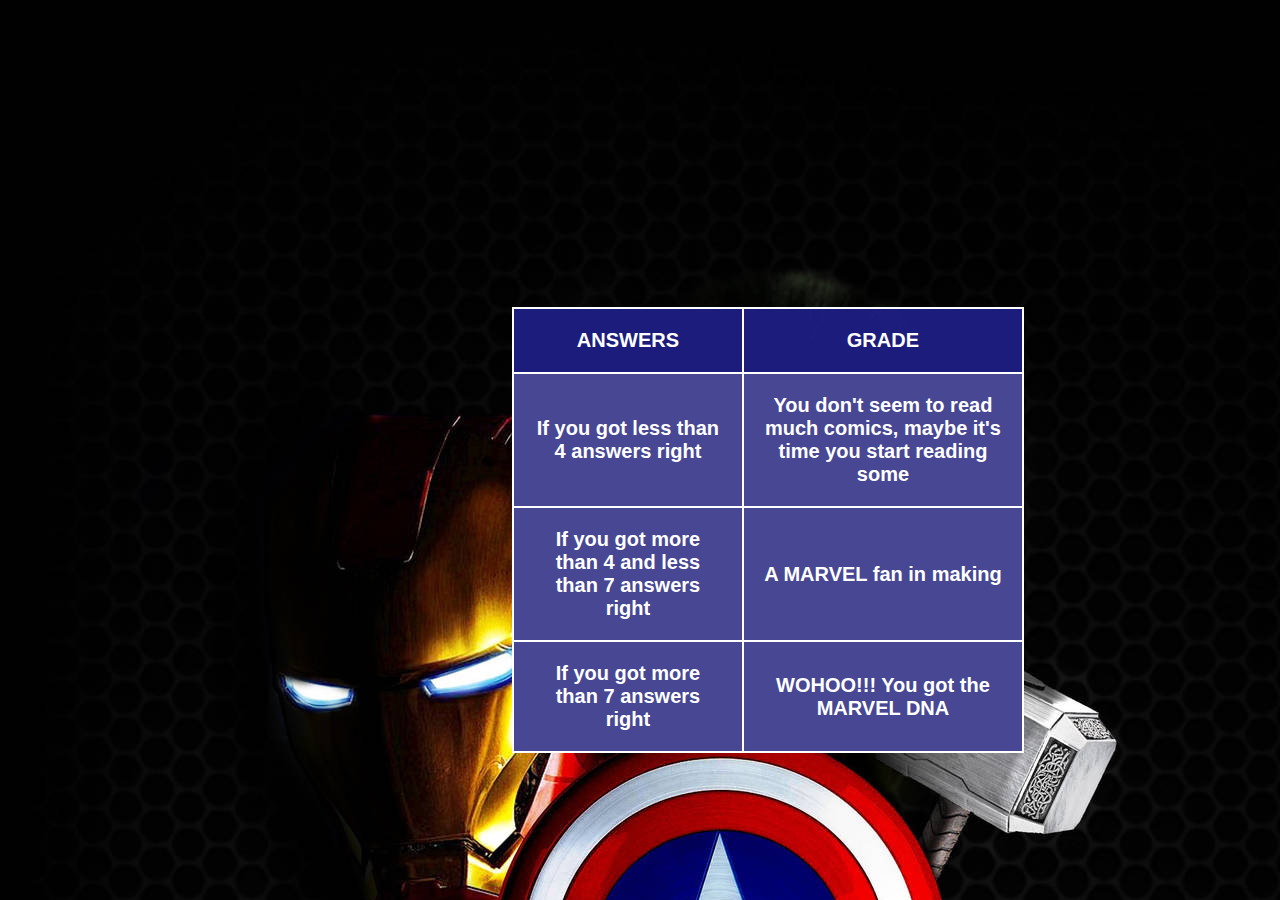
<file: grade.html>
<!DOCTYPE html>
<html lang="en">

<head>
  <meta charset="UTF-8">
  <meta http-equiv="X-UA-Compatible" content="IE=edge">
  <meta name="viewport" content="width=device-width, initial-scale=1.0">
  <link href="https://cdn.jsdelivr.net/npm/bootstrap@5.2.0-beta1/dist/css/bootstrap.min.css" rel="stylesheet"
    integrity="sha384-0evHe/X+R7YkIZDRvuzKMRqM+OrBnVFBL6DOitfPri4tjfHxaWutUpFmBp4vmVor" crossorigin="anonymous">
  <link rel="stylesheet" href="grade.css">
  <title>MCU Trivia</title>
</head>

<body>
  <div id="grade">
    <table class="table">
      <thead>
        <tr>
          <th scope="col">ANSWERS</th>
          <th scope="col">GRADE</th>
        </tr>
      </thead>
      <tbody>
        <tr>
          <td>If you got less than 4 answers right</td>
          <td>You don't seem to read much comics, maybe it's time you start reading some</td>
        </tr>
        <tr>
          <td>If you got more than 4 and less than 7 answers right</td>
          <td>A MARVEL fan in making</td>
        </tr>
        <tr >
          <td >If you got more than 7 answers right</td>
          <td>WOHOO!!! You got the MARVEL DNA</td>
        </tr>
      </tbody>
    </table>
  </div>
  <script src="home.js"></script>
  <script src="https://cdn.jsdelivr.net/npm/bootstrap@5.2.0-beta1/dist/js/bootstrap.bundle.min.js"
    integrity="sha384-pprn3073KE6tl6bjs2QrFaJGz5/SUsLqktiwsUTF55Jfv3qYSDhgCecCxMW52nD2"
    crossorigin="anonymous"></script>
</body>

</html>
</file>
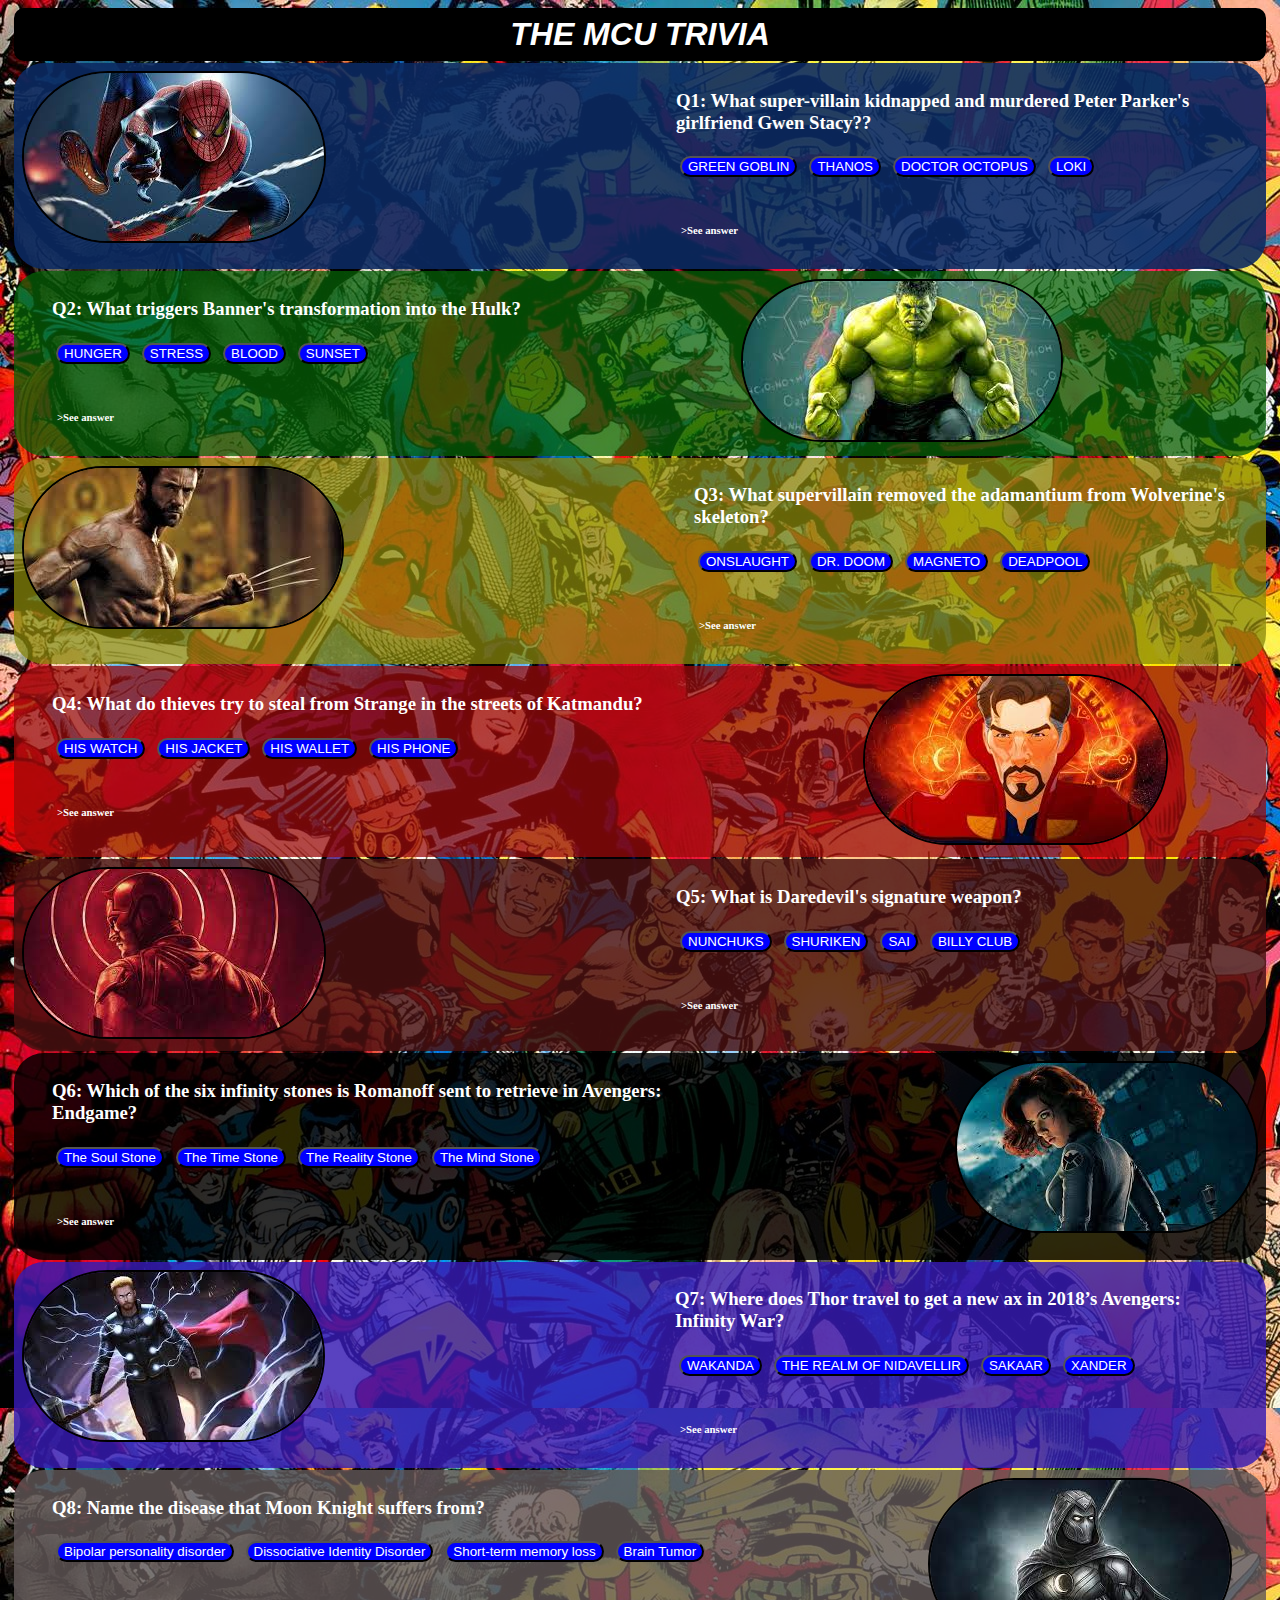
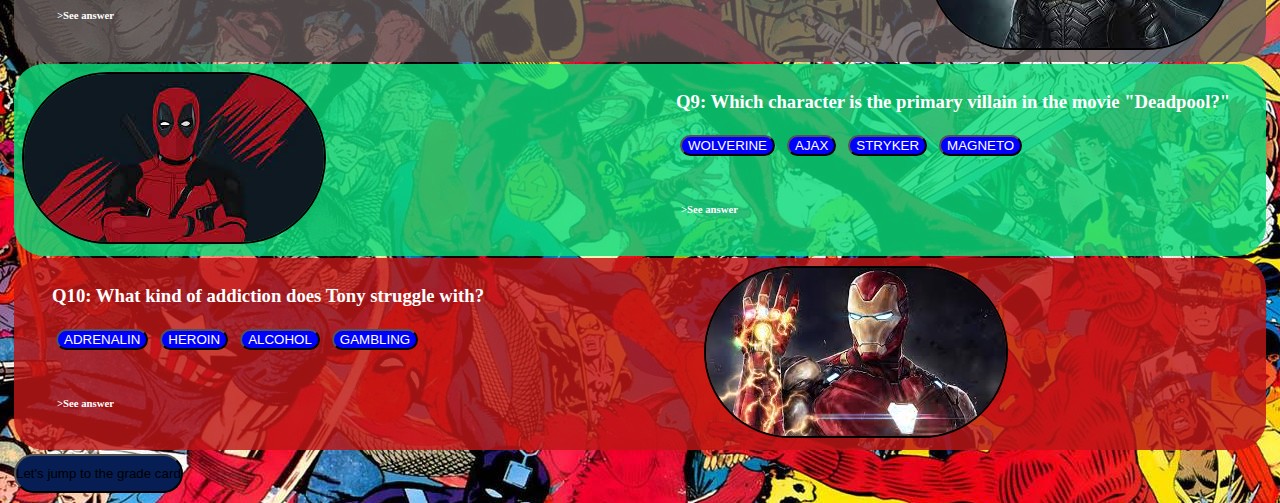
<file: Home.html>
<!DOCTYPE html>
<html lang="en">

<head>
    <meta charset="UTF-8">
    <meta http-equiv="X-UA-Compatible" content="IE=edge">
    <meta name="viewport" content="width=device-width, initial-scale=1.0">
    <link href="https://cdn.jsdelivr.net/npm/bootstrap@5.2.0-beta1/dist/css/bootstrap.min.css" rel="stylesheet"
        integrity="sha384-0evHe/X+R7YkIZDRvuzKMRqM+OrBnVFBL6DOitfPri4tjfHxaWutUpFmBp4vmVor" crossorigin="anonymous">
    <link rel="stylesheet" href="home.css">
    <link href="https://fonts.googleapis.com/css2?family=DotGothic16&display=swap" rel="stylesheet">
    <title>MCU Trivia</title>
</head>

<body>
    <div>
        <h1 id="head">
            THE MCU TRIVIA
        </h1>
    </div>
    <div class="bgdiv1">
        <div>
            <img src="spidy.jpg" class="img">
        </div>
        <div class="bgdiv">
            <h3>Q1: What super-villain kidnapped and murdered Peter Parker's girlfriend Gwen Stacy??<br></h3>
            <button class="but1">GREEN GOBLIN</button>
            <button class="but">THANOS</button>
            <button class="but">DOCTOR OCTOPUS</button>
            <button class="but">LOKI</button>
            <br><br>
            <h6 class="txt1"></h6>
            <h6 class="txt">>See answer</h6>
        </div>
    </div>
    <div id="id1">
        <div class="bgdiv2">
            <h3>Q2: What triggers Banner's transformation into the Hulk?<br></h3>
            <button class="but">HUNGER</button>
            <button class="but1">STRESS</button>
            <button class="but">BLOOD</button>
            <button class="but">SUNSET</button>
            <br><br>
            <h6 class="txt1"></h6>
            <h6 class="txt">>See answer</h6>
        </div>
        <div>
            <img src="hulk.jpg" class="img1">
        </div>
    </div>
    <div id="id2">
        <div>
            <img src="wolverine.jpg" class="img">
        </div>
        <div class="bgdiv">
            <h3>Q3: What supervillain removed the adamantium from Wolverine's skeleton?<br></h3>
            <button class="but">ONSLAUGHT</button>
            <button class="but">DR. DOOM</button>
            <button class="but1">MAGNETO</button>
            <button class="but">DEADPOOL</button>
            <br><br>
            <h6 class="txt1"></h6>
            <h6 class="txt">>See answer</h6>
        </div>
    </div>
    <div id="id3">
        <div class="bgdiv2">
            <h3>Q4: What do thieves try to steal from Strange in the streets of Katmandu?<br></h3>
            <button class="but1">HIS WATCH</button>
            <button class="but">HIS JACKET</button>
            <button class="but">HIS WALLET</button>
            <button class="but">HIS PHONE</button>
            <br><br>
            <h6 class="txt1"></h6>
            <h6 class="txt">>See answer</h6>
        </div>
        <div>
            <img src="doc_strange.jpg" class="img1">
        </div>
    </div>
    <div id="id4">
        <div>
            <img src="daredevil.jpg" class="img">
        </div>
        <div class="bgdiv">
            <h3>Q5: What is Daredevil's signature weapon?<br></h3>
            <button class="but">NUNCHUKS</button>
            <button class="but">SHURIKEN</button>
            <button class="but">SAI</button>
            <button class="but1">BILLY CLUB</button>
            <br><br>
            <h6 class="txt1"></h6>
            <h6 class="txt">>See answer</h6>
        </div>
    </div>
    <div id="id5">
        <div class="bgdiv2">
            <h3>Q6: Which of the six infinity stones is Romanoff sent to retrieve in Avengers: Endgame?<br></h3>
            <button class="but1">The Soul Stone</button>
            <button class="but">The Time Stone</button>
            <button class="but">The Reality Stone</button>
            <button class="but">The Mind Stone</button>
            <br><br>
            <h6 class="txt1"></h6>
            <h6 class="txt">>See answer</h6>
        </div>
        <div>
            <img src="blwidow.jpg" class="img1">
        </div>
    </div>
    <div id="id6">
        <div>
            <img src="thor.jpg" class="img">
        </div>
        <div class="bgdiv">
            <h3>Q7: Where does Thor travel to get a new ax in 2018’s Avengers: Infinity War?<br></h3>
            <button class="but">WAKANDA</button>
            <button class="but1">THE REALM OF NIDAVELLIR</button>
            <button class="but">SAKAAR</button>
            <button class="but">XANDER</button>
            <br><br>
            <h6 class="txt1"></h6>
            <h6 class="txt">>See answer</h6>
        </div>
    </div>
    <div id="id7">
        <div class="bgdiv2">
            <h3>Q8: Name the disease that Moon Knight suffers from? <br></h3>
            <button class="but">Bipolar personality disorder</button>
            <button class="but1">Dissociative Identity Disorder</button>
            <button class="but">Short-term memory loss</button>
            <button class="but">Brain Tumor</button>
            <br><br>
            <h6 class="txt1"></h6>
            <h6 class="txt">>See answer</h6>
        </div>
        <div>
            <img src="moon.jpg" class="img1">
        </div>
    </div>
    <div id="id8">
        <div>
            <img src="deadpool.jpg" class="img">
        </div>
        <div class="bgdiv">
            <h3>Q9: Which character is the primary villain in the movie "Deadpool?"<br></h3>
            <button class="but">WOLVERINE</button>
            <button class="but1">AJAX</button>
            <button class="but">STRYKER</button>
            <button class="but">MAGNETO</button>
            <br><br>
            <h6 class="txt1"></h6>
            <h6 class="txt">>See answer</h6>
        </div>
    </div>
    <div id="id9">
        <div class="bgdiv2">
            <h3>Q10: What kind of addiction does Tony struggle with?<br></h3>
            <button class="but">ADRENALIN</button>
            <button class="but">HEROIN</button>
            <button class="but1">ALCOHOL</button>
            <button class="but">GAMBLING</button>
            <br><br>
            <h6 class="txt1"></h6>
            <h6 class="txt">>See answer</h6>
        </div>
        <div>
            <img src="iron.jpg" class="img1">
        </div>
    </div>
        <div class="d-grid gap-2">
            <button class="btn btn-success" type="button" id="but2">Let's jump to the grade card</button>
          </div>
    <script src="home.js"></script>
    <script src="https://cdn.jsdelivr.net/npm/bootstrap@5.2.0-beta1/dist/js/bootstrap.bundle.min.js"
        integrity="sha384-pprn3073KE6tl6bjs2QrFaJGz5/SUsLqktiwsUTF55Jfv3qYSDhgCecCxMW52nD2"
        crossorigin="anonymous"></script>
</body>

</html>
</file>
<file: grade.css>
body{
    background-image: url('avg2.jpg');
}
*{
    margin: 0;
    padding: 0;
}
#grade{
    width: 80%;
    padding-left: 20%;
    border-radius: 6px;
}
table{
    width: 50%;
    margin: auto;
    color: white;
    margin-top: 30%;
    text-align: center;
    font-weight: bold;
    font-family: Arial, Helvetica, sans-serif;
}
table,th,td{
    border: 2px solid white;
    border-collapse: collapse;
    padding: 20px;
    font-size: 20px;
}
thead{
    font-size: 30px;
  color: white;
    background-color: rgba(29, 29, 131, 0.952);
}
tbody{
    color: white;
    background-color: rgb(71, 71, 148);
}
</file>
<file: home.css>
body{
    background-image : url('wallp.jpg');
    background-repeat: repeat-y;
}
#head{
    background-color: black;
    color: white;
    padding: 8px;
    margin: 2px 6px;
    border-radius: 10px;
    text-align: center;
    font-family:  'Kanit', sans-serif;
    font-style: oblique;
}
.bgdiv1{
    background-color: rgba(11, 41, 97, 0.897);
    display: flex;
    padding: 8px;
    margin: 2px 6px;
    border-radius: 30px;
}
.bgdiv{
    padding-left: 350px;
    color: white;
    font-weight: bold;
    padding-right: 20px;
}

.img{
    height: auto;
    border-radius: 100px;
    border: 2px solid black;
}
.img1{
    height: auto;
    border-radius: 100px;
    border: 2px solid black;
}
.img:hover{
    transform: scale(1.1);
}
.img1:hover{
    transform: scale(1.1);
}
.btn{
  background-color: rgb(6, 30, 83);
  padding: 6px;
}
.but{
    border-radius: 12px;
    background-color: blue;
    color: white;
    margin: 4px;
}
.but1{
    border-radius: 12px;
    background-color: blue;
    color: white;
    margin: 4px;
}

.txt{
    padding-left: 5px;
    cursor: pointer;
}
#id1{
    background-color: rgba(6, 97, 6, 0.747);
    display: flex;
    padding: 8px;
    margin: 2px 6px;
    border-radius: 30px;
}
#id2{
    background-color: rgba(136, 134, 10, 0.747);
    display: flex;
    padding: 8px;
    margin: 2px 6px;
    border-radius: 30px;
}
#id3{
    background-color: rgba(153, 10, 10, 0.747);
    display: flex;
    padding: 8px;
    margin: 2px 6px;
    border-radius: 30px;
}
#id4{
    background-color: rgba(73, 16, 16, 0.829);
    display: flex;
    padding: 8px;
    margin: 2px 6px;
    border-radius: 30px;
}
#id5{
    background-color: rgba(0, 0, 0, 0.829);
    display: flex;
    padding: 8px;
    margin: 2px 6px;
    border-radius: 30px;
}
#id6{
    background-color: rgba(54, 26, 179, 0.829);
    display: flex;
    padding: 8px;
    margin: 2px 6px;
    border-radius: 30px;
}
#id7{
    background-color: rgba(97, 87, 87, 0.815);
    display: flex;
    padding: 8px;
    margin: 2px 6px;
    border-radius: 30px;
}
#id8{
    background-color: rgba(11, 219, 122, 0.829);
    display: flex;
    padding: 8px;
    margin: 2px 6px;
    border-radius: 30px;
}
#id9{
    background-color: rgba(190, 22, 22, 0.829);
    display: flex;
    padding: 8px;
    margin: 2px 6px;
    border-radius: 30px;
}
.bgdiv2{
    padding-left: 30px;
    color: white;
    font-weight: bold;
    padding-right: 20px;
    margin-right: 200px;
}
.btn{
    padding: 10px 0px;
    margin: 2px 6px;
    border-radius: 30px;
}
.btn:hover{
    background-color: black;
    color: white;
}
</file>
